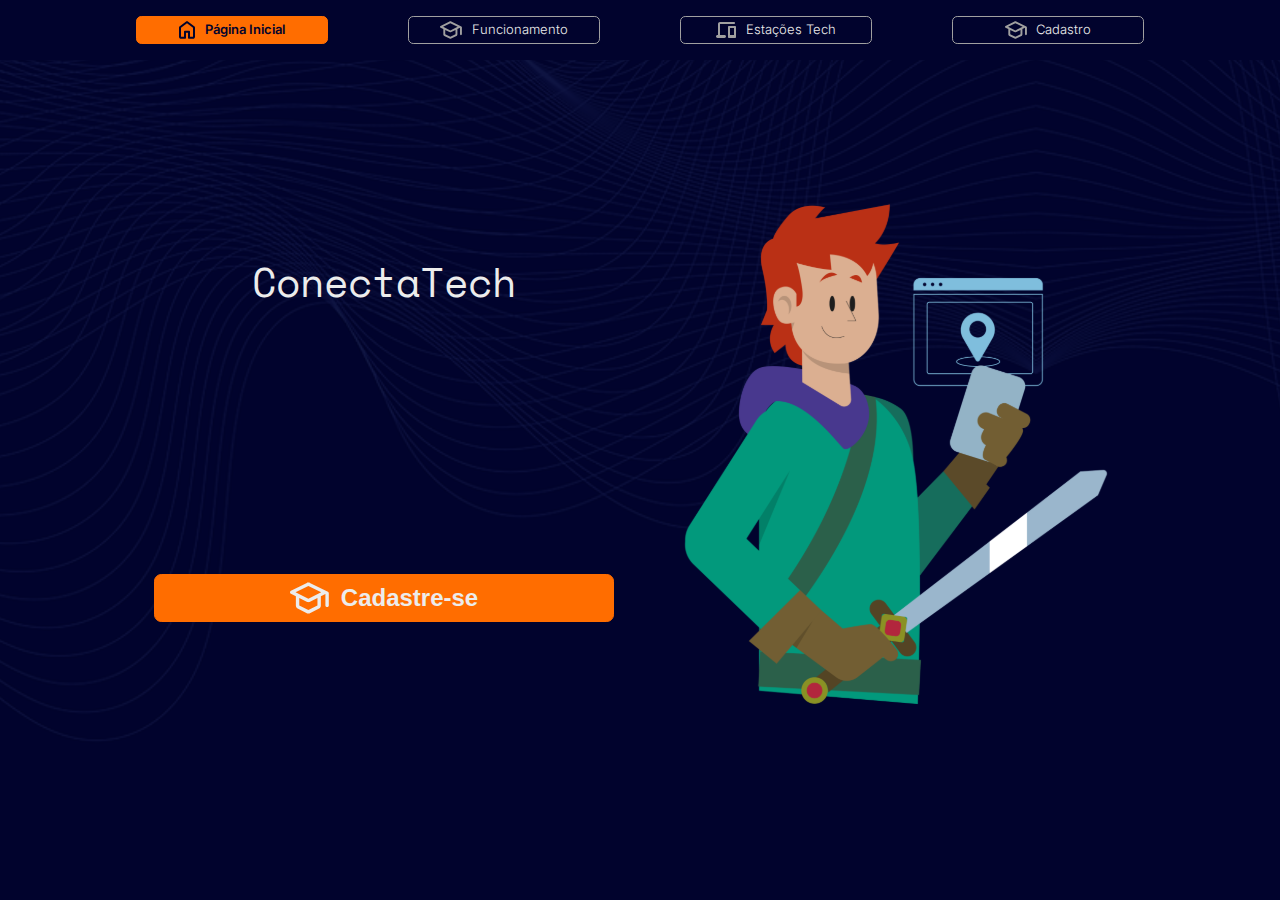
<file: index.html>
<!DOCTYPE html>
<html lang="pt-BR">
   <head>
      <meta charset="UTF-8">
      <meta name="viewport"
         content="width=device-width, initial-scale=1.0">
      <title>Estações Tech</title>
      <link rel="stylesheet" href="assets/styles/reset.css" />
      <link rel="stylesheet" href="assets/styles/landing-page.css" />

      <link rel="stylesheet" href="assets/styles/header.css" />

      <link href="https://fonts.cdnfonts.com/css/nasalization-2"
         rel="stylesheet">

   </head>
   <body>
      <header>
         <div class="hambNav">
            <button class="toggle" aria-label="Menu">
               <div class="hambLine"></div>
               <div class="hambLine"></div>
               <div class="hambLine"></div>
            </button>
            <h1 class="hambTitle">
               ConectaTech
            </h1>
         </div>
         <nav>

            <a href="#ancora01" class="navLink">

               <img src="assets/images/icons/header-icon01-active.svg" class="navIcon" alt>
               Página Inicial
            </a>

            <a href="#ancora02" class="navLink">
               <img src="assets/images/icons/header-icon02.svg" class="navIcon" alt>
               Funcionamento
            </a>

            <a href="#ancora03" class="navLink">
               <img src="assets/images/icons/header-icon03.svg" class="navIcon" alt>
               Estações Tech
            </a>

            <a href="#ancora04" class="navLink">
               <img src="assets/images/icons/header-icon02.svg" class="navIcon" alt>
               Cadastro
            </a>

         </nav>

      </header>

      <main>
         <div class="textoPrincipal">
            <h1 class="mainTitle">
               ConectaTech
            </h1>
            <p>
               As Estações Tech são centros descentralizados de capacitação
               em inovação tecnológica, pensados para promover a inclusão
               digital para a comunidade maranhense. Eles oferecem
               atividades formativas para todas as faixas etárias,
               utilizando uma infraestrutura focada no conhecimento
               tecnológico. Quer entender mais sobre as Estações Tech e ter
               acesso a inclusão tecnológica? Realize seu cadastro.
            </p>
            <div class="imagemPrincipalMobile">
               <img src="assets/images/imagemPrincipal.svg" alt>
            </div>
            <button class="botaoPrincipal">
               <img id="iconeCadastro"
                  src="assets/images/icons/iconeCadastro.svg" alt>
               Cadastre-se
            </button>
         </div>
         <div class="imagemPrincipal">
            <img src="assets/images/imagemPrincipal.svg" alt>
         </div>
      </main>

      <section class="descricao"></section>
      <section class="mapa"></section>
      <section class="formulario"></section>

      <script src="assets/scripts/script.js"></script>
   </body>
</html>
</file>
<file: assets/styles/landing-page.css>
@import url('https://fonts.googleapis.com/css2?family=Noto+Sans:ital,wght@0,100..900;1,100..900&display=swap');
@import url('https://fonts.googleapis.com/css2?family=Inter:ital,opsz,wght@0,14..32,100..900;1,14..32,100..900&display=swap');

@import url('https://fonts.cdnfonts.com/css/nasalization-2');

@import url('https://fonts.googleapis.com/css2?family=Space+Mono:ital,wght@0,400;0,700;1,400;1,700&display=swap');

:root {
   --corFundo: #180161; 
   --corDestaques: #FF6D00; 
   --corBranco : #ECECEC;
   --corCinza : #A0A0A0;
   --corFundoHeader: #01032D;

}

body {
   display: flex;
   flex-direction: column;
   align-items: center;
   justify-content: flex-start;

   width: 100%;
   min-height: 100dvh;

   font-family: "Inter", sans-serif;

   background-image: url("../images/fundo.svg");
   background-size: cover;
}

main {
   display: flex;
   flex-direction: row;
   align-items: center;
   justify-content: center;
   gap: 5%;

   width: 80%;
   min-height: 85dvh;
}

.textoPrincipal {
   display: flex;
   flex-direction: column;
   align-items: center;
   justify-content: center;

   width: 40%;
}

.textoPrincipal > h1 {
   color: var(--corBranco);

   font-family: "Space Mono", monospace;

   font-size: 2.5em;
   font-weight: 500;
   text-align: center;

   padding-bottom: 1em;

   width: 100%;
}


.textoPrincipal > p {
   color: var(--corCinza);

   width: 100%;

   font-size: 1em;
   font-weight: 300;

   line-height: 1.5em;

   padding-bottom: 4em;

   opacity: 0; 
   transform: translateY(-100px); 
   animation: fadeIn 3s ease-out forwards; 
}


@keyframes fadeIn {
   to {
       opacity: 1; 
       transform: translateY(0);
   }
}

.imagemPrincipalMobile {
   display: none;
}


.botaoPrincipal {
   display: flex;
   flex-direction: row;
   align-items: center;
   justify-content: center;
   gap: 0.5em;

   width: 100%;
   height: 2em;

   background-color: var(--corDestaques);
   border: 1px solid var(--corDestaques);
   border-radius: 0.3em;

   font-size: 1.5em;
   font-weight: bold;
   color: var(--corBranco);

   cursor: pointer;
   transition: all 0.3s ease;
}

.botaoPrincipal:hover {
   background-color: var(--corBranco);
   color: var(--corDestaques);
   border: 2px solid var(--corDestaques);
}

.botaoPrincipal img {
   transition: all 0.3s ease;
}

.imagemPrincipal {
   display: flex;
   flex-direction: column;
   align-items: center;
   justify-content: center;

   width: 25%;
}

.imagemPrincipal > img {
   
   width: 100%;
}

@media screen and (max-width: 1441px) {
   .textoPrincipal{
      width: 45%;
   }
   .imagemPrincipal {
      width: 45%;
   }
}

@media screen and (max-width: 1025px) {
   main {
      width: 85%;
   }

   .textoPrincipal > h1 {
      font-size: 2em;
   }

   .textoPrincipal > p {
      font-size: 0.8em;
   }

   .imagemPrincipal {
      width: 45%;
   }
}

@media screen and (max-width: 769px) {
   main {
      width: 90%;
   }

   .textoPrincipal > h1 {
      font-size: 1.5em;
   }

   .textoPrincipal > p {
      font-size: 0.65em;
   }

}

@media screen and (max-width: 601px) {
   main {
      width: 95%;
   }

   .textoPrincipal > h1 {
      font-size: 1em;
   }

   .textoPrincipal > p {
      font-size: 0.5em;
   }

   .botaoPrincipal {
      font-size: 1em;
   }

   .botaoPrincipal > img {
      max-width: 25px;
      height: auto;
   }

}

@media screen and (max-width: 426px) {
   .textoPrincipal {
      width: 100%;
   }
   
   .textoPrincipal > h1 {
      font-size: 2em;
   }

   .textoPrincipal > p {
      font-size: 0.85em;
      text-align: justify;
   }

   .botaoPrincipal {
      font-size: 1em;

      max-width: 300px;
   }

   
   .imagemPrincipal {
      display: none;
   }

   .imagemPrincipalMobile {
      display: flex;
      flex-direction: column;
      align-items: center;
      justify-content: center;

      padding-bottom: 2em;
   }

   .imagemPrincipalMobile > img {
      max-height: 300px;
   }
}

@media screen and (max-width: 426px) {
   .textoPrincipal > p {
      font-size: 0.75em;
   }
}
</file>
<file: assets/styles/header.css>
@import url('https://fonts.googleapis.com/css2?family=Noto+Sans:ital,wght@0,100..900;1,100..900&display=swap');
@import url('https://fonts.googleapis.com/css2?family=Inter:ital,opsz,wght@0,14..32,100..900;1,14..32,100..900&display=swap');

@import url('https://fonts.cdnfonts.com/css/nasalization-2');

@import url('https://fonts.googleapis.com/css2?family=Space+Mono:ital,wght@0,400;0,700;1,400;1,700&display=swap');

header {
    display: flex;
    flex-direction: column;
    align-items: center;
    justify-content: center;

    width: 100%;

    background-color: var(--corFundoHeader);


    padding: 1em 0 1em 0;

    font-family: "Inter", sans-serif;
}

nav {
    display: flex;
    flex-direction: row;
    align-items: center;
    justify-content: center;
    gap: 5em;

    width: 100%;
    transition: all 0.3s ease-in-out;

}

.navLink {
    display: flex;
    flex-direction: row;
    align-items: center;
    justify-content: center;
    gap: 0.7em;

    width: 15%;

    color: var(--corBranco);

    border: 1px solid var(--corCinza);
    border-radius: 0.4em;

    font-size: small;
    font-weight: 300;

    padding: 0.3em;
}

.navLink.active {
    background-color: var(--corDestaques); 
    border: 1px solid var(--corDestaques);
    color: var(--corFundoHeader); 
    font-weight: 600;
}


.hambNav {
    display: none;
}


@media screen and (max-width: 1150px) {
    nav {

        gap: 2em;
    }

    .navLink {

        width: 18%;
        font-size: smaller;

    }
}

@media screen and (max-width: 909px) {
    nav {

        gap: 1em;
    }

    .navLink {

        width: 18%;
        font-size: xx-small;

    }
}

@media screen and (max-width: 724px) {
    nav {

        gap: 0.5em;
    }

    .navLink {

        width: auto;
        font-size: xx-small;

    }
}

@media screen and (max-width: 501px) {
    .mainTitle {
        display: none;
    }

    nav {
        display: none;
    }

    .hambNav {
        display: flex;
        flex-direction: row;
        align-items: center;
        justify-content: left;

        width: 95%;
    }

    .hambTitle {
        color: var(--corBranco);

        font-family: "Space Mono", monospace;

        font-size: 1.5em;
        font-weight: 500;
        text-align: center;

        width: 80%;
    }

    .toggle {
        display: flex;
        flex-direction: column;
        align-items: center;
        justify-content: center;
        gap: 5px;

        width: 40px;
        height: 40px;

        background-color: var(--corFundoHeader);
        border: none;

        cursor: pointer;
    }

    .hambLine {
        border: 1px solid var(--corCinza);
        border-radius: 3.5px;

        width: 30px;
        height: 5px;

        background-color: var(--corCinza);

        transition: all 0.3s ease-in-out;
    }

    .toggle.active .hambLine:nth-child(1) {

        transform: rotate(45deg) translate(9.5px, 5px);
        background-color: var(--corDestaques);
        border: 1px solid var(--corDestaques);
    }

    .toggle.active .hambLine:nth-child(2) {
        opacity: 0;
    }

    .toggle.active .hambLine:nth-child(3) {
        transform: rotate(-45deg) translate(8.5px, -5px);
        background-color: var(--corDestaques);
        border: 1px solid var(--corDestaques);
    }

    nav.active {


        display: flex;
        flex-direction: column;
        align-items: center;
        justify-content: center;


        height: 90dvh;

        background-color: var(--corFundoHeader);

        padding: 1em 0;


    }

    main.active {
        display: none;
    }




}
</file>
